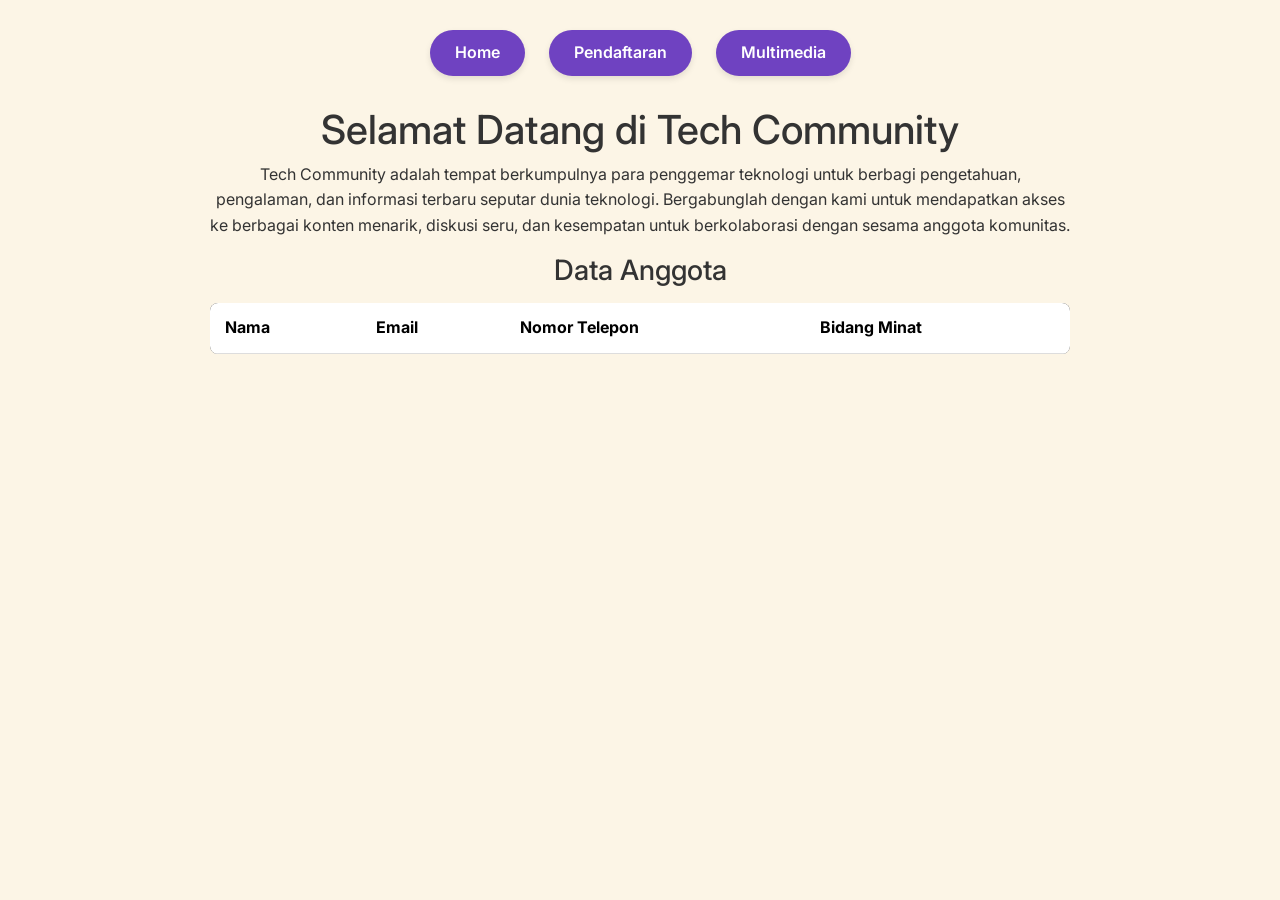
<file: index.html>
<!DOCTYPE html>
<html lang="en">
<head>
    <meta charset="UTF-8">
    <meta name="viewport" content="width=device-width, initial-scale=1.0">
    <title>Tech Community</title>
    <link href="https://cdn.jsdelivr.net/npm/bootstrap@5.3.0/dist/css/bootstrap.min.css" rel="stylesheet">
    <link rel="stylesheet" href="style.css">
</head>
<body class="container mt-4">
    <nav>
        <a href="index.html">Home</a>
        <a href="form.html">Pendaftaran</a>
        <a href="multimedia.html">Multimedia</a>
    </nav>
    <h1>Selamat Datang di Tech Community</h1>
    <p>Tech Community adalah tempat berkumpulnya para penggemar teknologi untuk berbagi pengetahuan, pengalaman, dan informasi terbaru seputar dunia teknologi. Bergabunglah dengan kami untuk mendapatkan akses ke berbagai konten menarik, diskusi seru, dan kesempatan untuk berkolaborasi dengan sesama anggota komunitas.</p>

    <h3>Data Anggota</h3>
    <table class="table table bordered">
        <thead>
            <tr>
                <th>Nama</th>
                <th>Email</th>
                <th>Nomor Telepon</th>
                <th>Bidang Minat</th>
            </tr>
        </thead>
        <tbody id="tableBody">
            </tbody>
    </table>
    <script src="script.js"></script>
</body>
</html>
</file>
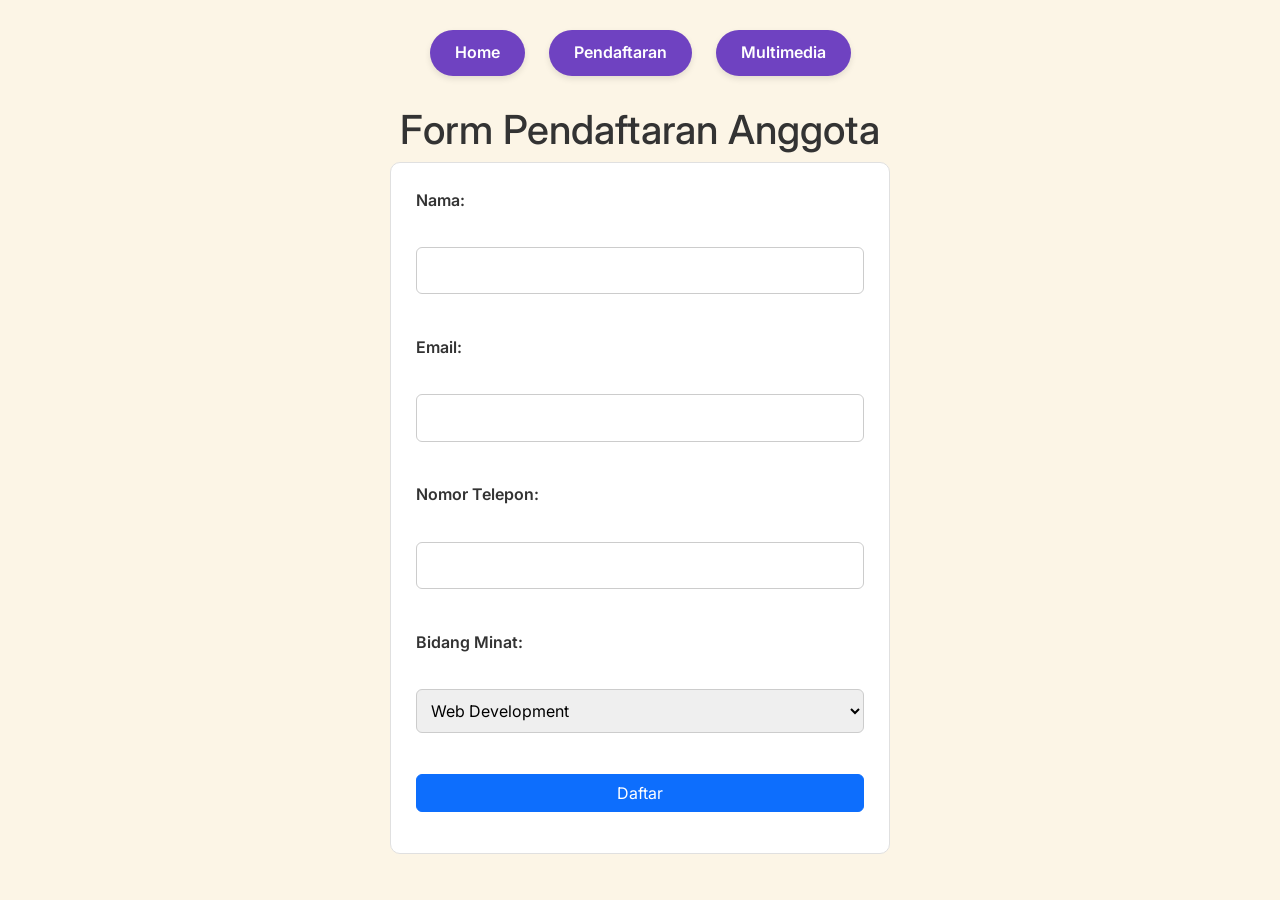
<file: form.html>
<!DOCTYPE html>
<html lang="en">
<head>
    <meta charset="UTF-8">
    <meta name="viewport" content="width=device-width, initial-scale=1.0">
    <title>Document</title>
    <link href="https://cdn.jsdelivr.net/npm/bootstrap@5.3.0/dist/css/bootstrap.min.css" rel="stylesheet">
    <link rel="stylesheet" href="style.css">
</head>
<body class="container mt-4">
    <nav>
        <a href="index.html">Home</a>
        <a href="form.html">Pendaftaran</a>
        <a href="multimedia.html">Multimedia</a>
    </nav>
    
    <h1>Form Pendaftaran Anggota</h1>
    <form id="myForm">
        <label for="name">Nama:</label><br>
        <input type="text" id="name" name="name" required><br><br>
        
        <label for="email">Email:</label><br>
        <input type="email" id="email" name="email" required><br><br>
        
        <label for="phone">Nomor Telepon:</label><br>
        <input type="tel" id="phone" name="phone"><br><br>

        <label for="minat">Bidang Minat:</label><br>
        <select id="minat" name="minat">
            <option value="web">Web Development</option>
            <option value="mobile">Mobile Development</option>
            <option value="data">Data Science</option>
            <option value="ai">Artificial Intelligence</option>
        </select><br><br>        
        <button type="button" onclick="simpanData()" class="btn btn-primary">Daftar</button>
        <div id="hasilSimpan" class="mt-3"></div>
    </form>

    <script>
        let anggota = [];
        function simpanData() {
            const name = document.getElementById('name').value;
            const email = document.getElementById('email').value;
            const phone = document.getElementById('phone').value;
            const minat = document.getElementById('minat').value;

            anggota.push({ name, email, phone, minat });
            console.log(anggota);
            alert('Data berhasil disimpan!');
        }
    </script>
    <script src="script.js"></script>
</body>
</html>
</file>
<file: style.css>
/* 1. Font & Global Setup */
@import url('https://fonts.googleapis.com/css2?family=Inter:wght@300;400;600&display=swap');

body {
    font-family: 'Inter', sans-serif;
    background-color: #fcf5e6;
    color: #333;
    line-height: 1.6;
    text-align: center;
    margin: 0;
    padding-bottom: 50px;
}

.container {
    max-width: 900px;
    margin: 30px auto;
    padding: 0 20px;
}

/* 2. Navigasi Tombol Modern */
nav {
    margin: 30px auto;
    text-align: center;
}

nav a {
    text-decoration: none;
    color: white !important;
    font-weight: 600;
    margin: 0 10px;
    padding: 10px 25px;
    background-color: #6f42c1;
    border-radius: 50px;
    transition: all 0.3s ease;
    display: inline-block;
    box-shadow: 0 3px 6px rgba(0,0,0,0.1);
}

nav a:hover {
    background-color: #5a36a3;
    transform: translateY(-2px);
    box-shadow: 0 6px 15px rgba(0,0,0,0.15);
}

/* 3. Card & Layout Utama */
.card {
    background: white;
    padding: 25px;
    border-radius: 12px;
    box-shadow: 0 4px 15px rgba(0,0,0,0.08);
    margin-bottom: 20px;
    text-align: left;
    transition: transform 0.2s;
}

.card:hover {
    transform: translateY(-2px);
    box-shadow: 0 6px 20px rgba(0,0,0,0.12);
}

/* 4. Tabel */
.table {
    width: 100%;
    margin-top: 15px;
    border-collapse: separate;
    border-spacing: 0;
    border-radius: 8px;
    overflow: hidden;
}

.table thead {
    background-color: #2d2d2d;
    color: white;
}

.table th, .table td {
    padding: 12px 15px;
    text-align: left;
    border-bottom: 1px solid #ddd;
}

/* 5. Form */
form {
    max-width: 500px;
    margin: 0 auto;
    text-align: left;
    padding: 25px;
    background: #fff;
    border: 1px solid #e0e0e0;
    border-radius: 10px;
}

form label {
    display: block;
    margin-bottom: 8px;
    font-weight: 600;
}

input, select {
    width: 100%;
    padding: 10px;
    margin-bottom: 15px;
    border: 1px solid #ccc;
    border-radius: 6px;
    box-sizing: border-box;
}

button {
    width: 100%;
    padding: 10px;
    background-color: #6f42c1;
    color: white;
    border: none;
    border-radius: 6px;
    font-weight: 600;
    cursor: pointer;
    transition: 0.3s;
}

button:hover {
    background-color: #5a36a3;
}
</file>
